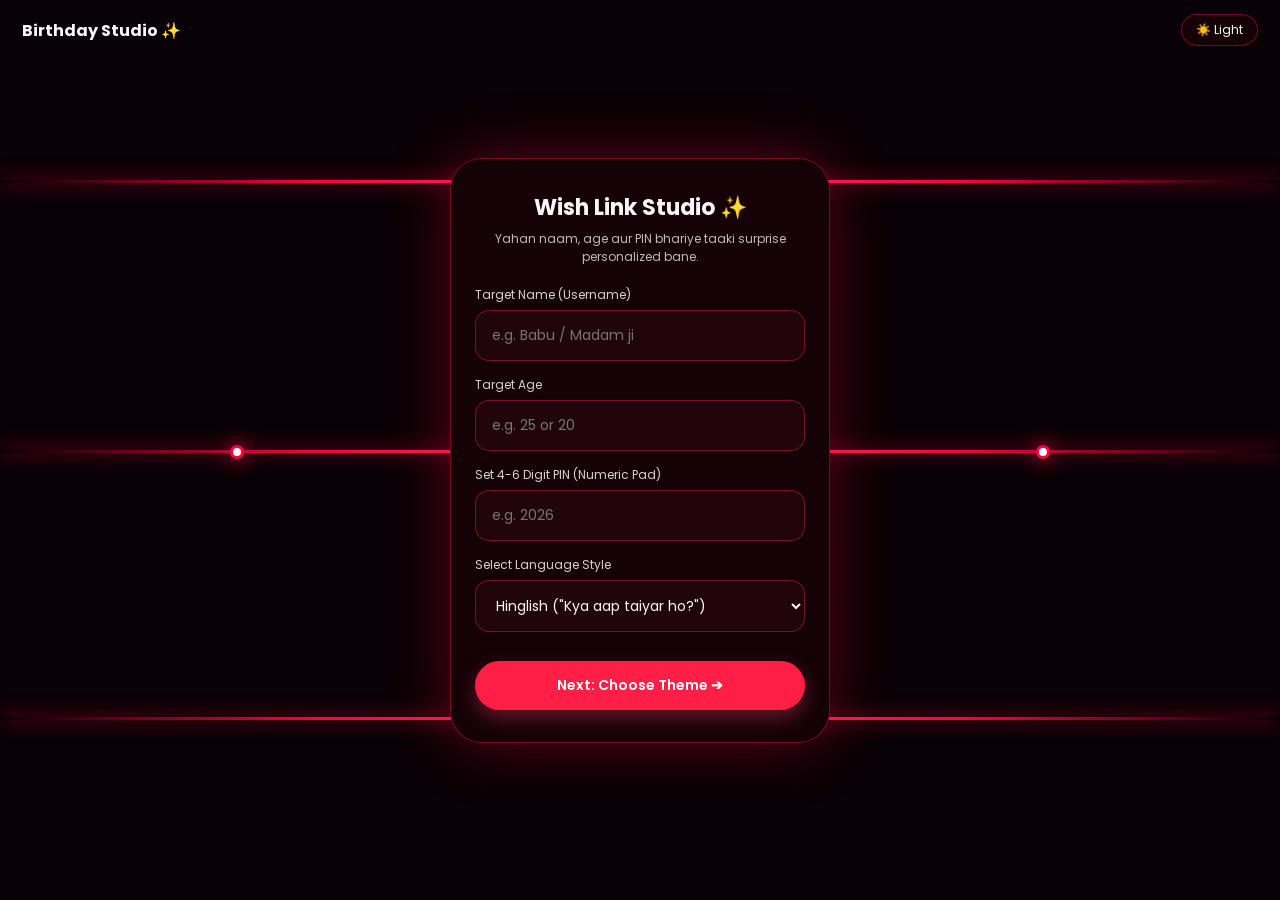
<file: wish.html>
<!DOCTYPE html>
<html lang="en" data-theme="dark">
<head>
  <meta charset="UTF-8">
  <meta name="viewport" content="width=device-width, initial-scale=1.0, maximum-scale=1.0, user-scalable=no">
  <title>Birthday Wish Studio</title>
  <link rel="preconnect" href="https://fonts.googleapis.com">
  <link rel="preconnect" href="https://fonts.gstatic.com" crossorigin>
  <link href="https://fonts.googleapis.com/css2?family=Poppins:wght@400;500;600;700;800&family=Sacramento&display=swap" rel="stylesheet">

  <style>
    * {
      margin: 0;
      padding: 0;
      box-sizing: border-box;
      font-family: 'Poppins', sans-serif;
      -webkit-tap-highlight-color: transparent;
      user-select: none;
    }

    [data-theme="dark"] {
      --bg-color: #080105;
      --card-bg: #140206;
      --text-color: #f7f7fb;
      --accent-color: #ff1e46;
      --card-border: rgba(255, 30, 70, 0.4);
      --input-bg: #20060b;
      --laser-display: block;
      --laser-color: #ff0040;
      --box-shadow: 0 0 60px rgba(255, 0, 60, 0.35);
    }

    [data-theme="light"] {
      --bg-color: #fceef2;
      --card-bg: rgba(255, 255, 255, 0.88);
      --text-color: #2b2233;
      --accent-color: #ff3366;
      --card-border: rgba(255, 182, 193, 0.7);
      --input-bg: rgba(255, 255, 255, 0.8);
      --laser-display: none;
      --laser-color: transparent;
      --box-shadow: 0 20px 40px rgba(255, 105, 140, 0.12);
    }

    body {
      background-color: var(--bg-color);
      color: var(--text-color);
      min-height: 100vh;
      display: flex;
      align-items: center;
      justify-content: center;
      padding: 16px;
      overflow-x: hidden;
      position: relative;
      transition: background-color 0.3s ease, color 0.3s ease;
    }

    body.cute-celebration-mode {
      background-image: radial-gradient(rgba(255, 56, 107, 0.2) 1px, transparent 1px) !important;
      background-size: 20px 20px !important;
    }

    .top-navbar {
      position: fixed;
      top: 0;
      left: 0;
      width: 100%;
      padding: 14px 22px;
      display: flex;
      justify-content: space-between;
      align-items: center;
      z-index: 1000;
    }
    .theme-btn {
      background: var(--card-bg);
      border: 1px solid var(--card-border);
      color: var(--text-color);
      padding: 6px 14px;
      border-radius: 20px;
      font-size: 12px;
      cursor: pointer;
    }

    /* Water Ripple */
    .water-ripple {
      position: fixed;
      border-radius: 50%;
      pointer-events: none;
      transform: translate(-50%, -50%) scale(0);
      z-index: 99999;
      border: 2px solid var(--accent-color);
      box-shadow: 0 0 10px var(--accent-color);
      animation: waterWave 0.55s cubic-bezier(0.1, 0.5, 0.2, 1) forwards;
    }
    .water-ripple-secondary {
      position: fixed;
      border-radius: 50%;
      pointer-events: none;
      transform: translate(-50%, -50%) scale(0);
      z-index: 99998;
      border: 1.5px solid rgba(96, 165, 250, 0.8);
      animation: waterWave 0.7s cubic-bezier(0.1, 0.5, 0.3, 1) 0.08s forwards;
    }
    @keyframes waterWave {
      0% { width: 6px; height: 6px; opacity: 1; transform: translate(-50%, -50%) scale(0); }
      60% { opacity: 0.8; }
      100% { width: 50px; height: 50px; opacity: 0; transform: translate(-50%, -50%) scale(1); }
    }

    /* Laser Circuits */
    .cyber-lasers {
      position: fixed;
      inset: 0;
      pointer-events: none;
      z-index: 1;
      display: var(--laser-display);
    }
    .laser-line-h {
      position: absolute;
      width: 100vw;
      height: 3px;
      background: linear-gradient(90deg, transparent 0%, var(--laser-color) 25%, #ff3b6d 50%, var(--laser-color) 75%, transparent 100%);
      box-shadow: 0 0 20px var(--laser-color);
    }
    .laser-line-h.top { top: 20%; }
    .laser-line-h.center { top: 50%; }
    .laser-line-h.bottom { bottom: 20%; }
    .circuit-node {
      position: absolute;
      width: 14px;
      height: 14px;
      background: #ffffff;
      border: 3px solid var(--laser-color);
      border-radius: 50%;
      top: -5px;
      box-shadow: 0 0 20px var(--laser-color);
    }
    .node-1 { left: 18%; }
    .node-2 { right: 18%; }

    /* Base Screen Card */
    .app-screen {
      position: relative;
      z-index: 10;
      width: 100%;
      max-width: 380px;
      background: var(--card-bg);
      border: 1px solid var(--card-border);
      border-radius: 32px;
      padding: 32px 24px;
      text-align: center;
      box-shadow: var(--box-shadow);
      display: none;
      animation: fadeIn 0.35s ease;
    }
    .app-screen.active { display: block; }
    @keyframes fadeIn {
      from { opacity: 0; transform: translateY(12px); }
      to { opacity: 1; transform: translateY(0); }
    }

    .card-title { font-size: 22px; font-weight: 700; margin-bottom: 6px; }
    .card-subtitle { font-size: 12px; opacity: 0.75; margin-bottom: 20px; }

    .input-group { text-align: left; margin-bottom: 15px; }
    .input-group label { font-size: 12px; opacity: 0.85; margin-bottom: 6px; display: block; }
    .input-group input, .input-group select {
      width: 100%;
      padding: 14px 16px;
      border-radius: 14px;
      border: 1px solid var(--card-border);
      background: var(--input-bg);
      color: var(--text-color);
      font-size: 14px;
      outline: none;
    }

    .primary-btn {
      background: var(--accent-color);
      color: #ffffff;
      border: none;
      padding: 14px 20px;
      border-radius: 30px;
      font-size: 14px;
      font-weight: 600;
      cursor: pointer;
      width: 100%;
      margin-top: 14px;
      box-shadow: 0 8px 20px rgba(255, 56, 107, 0.35);
      transition: transform 0.15s ease;
    }
    .primary-btn:active { transform: scale(0.98); }

    /* Theme Picker */
    .theme-grid { display: flex; gap: 14px; margin: 20px 0; }
    .theme-choice-card {
      flex: 1;
      padding: 22px 14px;
      border-radius: 20px;
      border: 2px solid var(--card-border);
      background: var(--input-bg);
      cursor: pointer;
      transition: all 0.25s ease;
    }
    .theme-choice-card.selected {
      border-color: var(--accent-color);
      transform: translateY(-3px);
      box-shadow: 0 6px 18px rgba(255, 56, 107, 0.25);
    }

    /* Cyberpunk Split Card */
    .split-card {
      position: relative;
      z-index: 10;
      width: 100%;
      max-width: 760px;
      min-height: 390px;
      background: var(--card-bg);
      border-radius: 26px;
      border: 1.5px solid var(--card-border);
      box-shadow: var(--box-shadow);
      display: none;
      overflow: hidden;
      animation: fadeIn 0.35s ease;
    }
    .split-card.active { display: flex; }

    .split-left {
      flex: 1.15;
      padding: 50px 36px;
      display: flex;
      flex-direction: column;
      justify-content: center;
      background: linear-gradient(135deg, rgba(60, 8, 20, 0.95) 0%, rgba(18, 2, 6, 0.95) 100%);
      clip-path: polygon(0 0, 100% 0, 85% 100%, 0 100%);
      border-right: 1.5px solid var(--card-border);
      z-index: 3;
    }
    [data-theme="light"] .split-left {
      background: linear-gradient(135deg, #ffe5ec 0%, #fff0f5 100%);
    }
    .split-left h1 { font-size: 32px; font-weight: 800; color: var(--text-color); line-height: 1.2; }
    .split-left h1 span { color: var(--accent-color); }
    .split-left p { font-size: 13px; opacity: 0.8; margin-top: 14px; line-height: 1.6; max-width: 250px; }

    .split-right {
      flex: 1;
      padding: 40px 34px 34px 20px;
      display: flex;
      flex-direction: column;
      justify-content: center;
      z-index: 2;
    }
    .split-right h2 { font-size: 26px; font-weight: 700; color: var(--text-color); text-align: center; margin-bottom: 22px; }

    .cyber-input {
      width: 100%;
      height: 50px;
      background: var(--input-bg);
      border: 1.5px solid var(--card-border);
      border-radius: 12px;
      margin-bottom: 14px;
      display: flex;
      align-items: center;
      padding: 0 14px;
      gap: 12px;
    }
    .cyber-input svg { width: 18px; height: 18px; fill: var(--accent-color); flex-shrink: 0; }
    .cyber-input input { width: 100%; background: transparent; border: none; outline: none; color: var(--text-color); font-size: 15px; }

    /* OTP Screen */
    .otp-stage-card {
      position: relative;
      z-index: 10;
      width: 100%;
      max-width: 440px;
      background: var(--card-bg);
      border-radius: 28px;
      border: 1px solid var(--card-border);
      box-shadow: var(--box-shadow);
      padding: 36px 20px;
      text-align: center;
      display: none;
    }
    .otp-stage-card.active { display: block; animation: fadeIn 0.35s ease; }

    .pin-grid { display: flex; justify-content: center; flex-wrap: wrap; gap: 8px; margin: 15px 0 20px; }
    .pin-box {
      width: 48px;
      height: 60px;
      background: var(--input-bg);
      border-radius: 14px;
      border: 1.5px solid var(--card-border);
      display: flex;
      align-items: center;
      justify-content: center;
      font-size: 22px;
      font-weight: 700;
      color: var(--text-color);
      transition: all 0.25s ease;
    }
    .pin-box.active { border-color: #8a5cf5; box-shadow: 0 0 16px rgba(138, 92, 245, 0.6); }
    .pin-box.filled { border-color: var(--accent-color); background: rgba(255, 30, 70, 0.12); }
    .pin-box.verified-box { border-color: #06d6a0 !important; background: rgba(6, 214, 160, 0.15) !important; color: #06d6a0 !important; }
    .pin-box.error-box { border-color: #ff0040 !important; background: rgba(255, 0, 64, 0.15) !important; color: #ff0040 !important; }

    .otp-status-indicator { display: flex; align-items: center; justify-content: center; gap: 8px; font-size: 13px; font-weight: 500; color: #8c7ea3; margin-top: 10px; }
    .status-dot { width: 8px; height: 8px; border-radius: 50%; background: #8c7ea3; }
    .status-success { color: #06d6a0 !important; }
    .status-success .status-dot { background: #06d6a0 !important; }
    .status-error { color: #ff0040 !important; }
    .status-error .status-dot { background: #ff0040 !important; }

    /* Heart Loader */
    .heart-loader-box { min-height: 180px; display: flex; flex-direction: column; align-items: center; justify-content: center; }
    .beating-heart { font-size: 52px; animation: heartBeat 1.2s infinite; margin-bottom: 16px; }
    @keyframes heartBeat {
      0%, 28%, 70% { transform: scale(1); }
      14%, 42% { transform: scale(1.25); }
    }

    /* Slot Machine */
    .slot-grid { display: flex; justify-content: center; gap: 16px; margin: 20px 0; }
    .slot-card-box {
      width: 74px;
      height: 94px;
      background: var(--input-bg);
      border-radius: 18px;
      border: 1.5px solid var(--card-border);
      display: flex;
      align-items: center;
      justify-content: center;
      font-size: 40px;
      font-weight: 800;
      color: #ffcc00;
    }
    .slot-card-box.rolling { animation: slotShake 0.1s infinite; }
    @keyframes slotShake { 0%, 100% { transform: translateY(0); } 50% { transform: translateY(-2px); } }

    /* 12 Things Frosted Glassmorphism Flip Cards */
    .flip-container {
      perspective: 1000px;
      width: 275px;
      height: 275px;
      margin: 0 auto;
      cursor: pointer;
    }
    .flip-inner {
      position: relative;
      width: 100%;
      height: 100%;
      text-align: center;
      transition: transform 0.6s cubic-bezier(0.4, 0.2, 0.2, 1);
      transform-style: preserve-3d;
    }
    .flip-inner.flipped { transform: rotateY(180deg); }
    .flip-front, .flip-back {
      position: absolute;
      width: 100%;
      height: 100%;
      border-radius: 26px;
      backface-visibility: hidden;
      display: flex;
      flex-direction: column;
      align-items: center;
      justify-content: center;
      padding: 24px;
      backdrop-filter: blur(20px);
      -webkit-backdrop-filter: blur(20px);
    }
    .flip-front {
      background: rgba(255, 255, 255, 0.12);
      border: 1.5px solid rgba(255, 255, 255, 0.35);
      box-shadow: 0 20px 40px rgba(0, 0, 0, 0.35), inset 0 1px 2px rgba(255, 255, 255, 0.5);
      color: var(--text-color);
    }
    .flip-front h1 {
      font-size: 56px;
      font-family: 'Sacramento', cursive;
      color: var(--accent-color);
      text-shadow: 0 0 15px rgba(255, 51, 102, 0.4);
    }
    .flip-front p { font-size: 13px; opacity: 0.85; }
    .flip-back {
      background: rgba(255, 56, 107, 0.28);
      border: 1.5px solid rgba(255, 255, 255, 0.4);
      box-shadow: 0 20px 40px rgba(255, 56, 107, 0.3), inset 0 1px 2px rgba(255, 255, 255, 0.6);
      color: #ffffff;
      transform: rotateY(180deg);
    }
    .flip-back .reason-text {
      font-size: 14.5px;
      line-height: 1.55;
      font-weight: 500;
      margin-bottom: 14px;
      text-shadow: 0 2px 4px rgba(0, 0, 0, 0.3);
    }
    .flip-back .counter {
      font-size: 12px;
      opacity: 0.9;
      background: rgba(255, 255, 255, 0.18);
      padding: 4px 12px;
      border-radius: 12px;
      border: 1px solid rgba(255, 255, 255, 0.25);
    }

    /* Balloons */
    .balloon-stage { display: flex; justify-content: center; align-items: flex-end; gap: 10px; min-height: 140px; margin: 25px auto 15px; }
    .b3d { width: 50px; height: 65px; border-radius: 50% 50% 50% 50% / 40% 40% 60% 60%; position: relative; cursor: pointer; display: flex; align-items: center; justify-content: center; box-shadow: 0 8px 18px rgba(0, 0, 0, 0.25); }
    .b3d-pink1 { background: radial-gradient(circle at 35% 30%, #fff 0%, #ffc2d1 25%, #ff85a1 70%, #f72585 100%); }
    .b3d-pink2 { background: radial-gradient(circle at 35% 30%, #fff 0%, #ffe5ec 25%, #ffb3c6 70%, #fb6f92 100%); }
    .b3d-white { background: radial-gradient(circle at 35% 30%, #fff 0%, #fff 30%, #f0e6ef 70%, #e2cfea 100%); }
    .b3d-yellow { background: radial-gradient(circle at 35% 30%, #fff 0%, #fff3b0 25%, #ffd166 70%, #f48c06 100%); }
    .b3d-purple { background: radial-gradient(circle at 35% 30%, #fff 0%, #e0c3fc 25%, #bb9af7 70%, #7b2cbf 100%); }
    .b3d-txt { opacity: 0; font-size: 11px; font-weight: 700; color: #d6336c; }
    .b3d.revealed { border-radius: 25px; background: rgba(255, 255, 255, 0.9) !important; }
    .b3d.revealed .b3d-txt { opacity: 1; }

    /* Cake */
    .cake-wrapper { position: relative; width: 200px; height: 160px; margin: 25px auto 15px; }
    .cake-top { width: 120px; height: 40px; background: #ffb3c6; border-radius: 50%; position: absolute; top: 15px; left: 40px; z-index: 2; }
    .candle { width: 8px; height: 30px; background: repeating-linear-gradient(45deg, #fff, #fff 5px, #ff4d6d 5px, #ff4d6d 10px); position: absolute; top: -24px; left: 56px; border-radius: 3px; }
    .flame { width: 10px; height: 14px; background: #ffaa00; border-radius: 50% 50% 20% 20%; position: absolute; top: -12px; left: -1px; animation: flicker 0.6s infinite alternate; }
    @keyframes flicker { from { transform: scale(1); } to { transform: scale(1.2); } }
    .cake-body { width: 200px; height: 100px; background: #fb6f92; border-radius: 0 0 30px 30px; position: absolute; bottom: 0; overflow: hidden; }
    .cut-indicator { position: absolute; top: 0; left: 50%; width: 2px; height: 100%; border-left: 2px dashed #fff; transform: translateX(-50%); }
    .cake-slider { width: 100%; margin: 15px 0; accent-color: var(--accent-color); cursor: pointer; }

    .shake { animation: shake 0.45s cubic-bezier(0.36, 0.07, 0.19, 0.97) both; }
    @keyframes shake {
      10%, 90% { transform: translate3d(-2px, 0, 0); }
      20%, 80% { transform: translate3d(4px, 0, 0); }
      30%, 50%, 70% { transform: translate3d(-6px, 0, 0); }
      40%, 60% { transform: translate3d(6px, 0, 0); }
    }

    @media (max-width: 650px) {
      .split-card { flex-direction: column; min-height: auto; }
      .split-left { clip-path: none; border-right: none; border-bottom: 1.5px solid var(--card-border); padding: 30px 24px 20px; }
      .split-left h1 { font-size: 24px; }
      .split-right { padding: 25px 20px; }
    }
  </style>
</head>
<body>

  <div class="top-navbar">
    <span style="font-weight:700;">Birthday Studio ✨</span>
    <button id="themeToggleBtn" class="theme-btn" onclick="toggleTheme()">☀️ Light</button>
  </div>

  <div class="cyber-lasers" id="cyberLasers">
    <div class="laser-line-h top"></div>
    <div class="laser-line-h center">
      <div class="circuit-node node-1"></div>
      <div class="circuit-node node-2"></div>
    </div>
    <div class="laser-line-h bottom"></div>
  </div>

  <!-- SCREEN 1: SETUP FORM (NAME, AGE, PIN, & LANGUAGE DROPDOWN) -->
  <div class="app-screen active" id="screen-setup">
    <h2 class="card-title">Wish Link Studio ✨</h2>
    <p class="card-subtitle">Yahan naam, age aur PIN bhariye taaki surprise personalized bane.</p>
    
    <div class="input-group">
      <label>Target Name (Username)</label>
      <input type="text" id="setupName" placeholder="e.g. Babu / Madam ji">
    </div>

    <div class="input-group">
      <label>Target Age</label>
      <input type="number" inputmode="numeric" id="setupAge" placeholder="e.g. 25 or 20">
    </div>

    <div class="input-group">
      <label>Set 4-6 Digit PIN (Numeric Pad)</label>
      <input type="number" inputmode="numeric" id="setupPin" placeholder="e.g. 2026">
    </div>

    <div class="input-group">
      <label>Select Language Style</label>
      <select id="setupLang">
        <option value="hi">Hinglish ("Kya aap taiyar ho?")</option>
        <option value="en">English ("Are you ready?")</option>
        <option value="od">Odia in English ("Kana tame ready achha?")</option>
      </select>
    </div>

    <button class="primary-btn" id="btnGoToTheme">Next: Choose Theme ➔</button>
  </div>

  <!-- SCREEN 2: THEME PICKER -->
  <div class="app-screen" id="screen-theme-picker">
    <div style="font-size: 42px; margin-bottom: 10px;">🎨</div>
    <h2 class="card-title" id="txtThemeTitle">Choose Your Theme</h2>
    <p class="card-subtitle" id="txtThemeSub">Kaun sa theme look pasand hai?</p>

    <div class="theme-grid">
      <div class="theme-choice-card selected" id="choiceDark" onclick="selectTheme('dark')">
        <div style="font-size: 32px; margin-bottom: 6px;">🌙</div>
        <div style="font-weight: 700;">Dark Theme</div>
        <div style="font-size: 11px; opacity: 0.7;">Cyber Neon</div>
      </div>
      <div class="theme-choice-card" id="choiceLight" onclick="selectTheme('light')">
        <div style="font-size: 32px; margin-bottom: 6px;">☀️</div>
        <div style="font-weight: 700;">Light Theme</div>
        <div style="font-size: 11px; opacity: 0.7;">Soft Pastel</div>
      </div>
    </div>

    <button class="primary-btn" id="btnConfirmTheme">Start Verification ➔</button>
  </div>

  <!-- SCREEN 3: LOGIN CARD -->
  <div class="split-card" id="screen-login">
    <div class="split-left">
      <h1>HELLO, <br><span id="displayUsername">FRIEND!</span></h1>
      <p id="txtLoginSub">Enter your secret access code to reveal the surprise.</p>
    </div>

    <div class="split-right">
      <h2 id="txtLoginTitle">Verify</h2>

      <div class="cyber-input">
        <svg viewBox="0 0 24 24"><path d="M12 12c2.21 0 4-1.79 4-4s-1.79-4-4-4-4 1.79-4 4 1.79 4 4 4zm0 2c-2.67 0-8 1.34-8 4v2h16v-2c0-2.66-5.33-4-8-4z"/></svg>
        <input type="text" id="authInputUser" readonly>
      </div>

      <div class="cyber-input">
        <svg viewBox="0 0 24 24"><path d="M18 8h-1V6c0-2.76-2.24-5-5-5S7 3.24 7 6v2H6c-1.1 0-2 .9-2 2v10c0 1.1.9 2 2 2h12c1.1 0 2-.9 2-2V10c0-1.1-.9-2-2-2zm-6 9c-1.1 0-2-.9-2-2s.9-2 2-2 2 .9 2 2-.9 2-2 2zm3.1-9H8.9V6c0-1.71 1.39-3.1 3.1-3.1 1.71 0 3.1 1.39 3.1 3.1v2z"/></svg>
        <input type="number" inputmode="numeric" id="userEnteredPass" placeholder="Enter PIN">
      </div>

      <button class="primary-btn" id="btnVerifyPassword">Verify ➔</button>
    </div>
  </div>

  <!-- SCREEN 4: DYNAMIC OTP VERIFICATION -->
  <div class="otp-stage-card" id="screen-otp">
    <div style="font-size: 11px; letter-spacing: 2px; color: #8c7ea3; text-transform: uppercase; font-weight: 600; margin-bottom: 6px;">SECURITY CHECK</div>
    <div style="font-size: 24px; font-weight: 700; color: var(--text-color); margin-bottom: 24px;" id="txtOtpMainTitle">Enter your code</div>

    <div class="pin-grid" id="dynamicPinGrid"></div>

    <div class="otp-status-indicator" id="statusIndicator">
      <div class="status-dot"></div>
      <span id="statusText">Verifying code...</span>
    </div>

    <p style="font-size: 12px; color: #ff99ab; margin-top: 12px; display: none;" id="errorDetailMsg">Jisne aapko link bheja hai usse puchiye ki password kya hai.</p>
    <button style="margin-top: 14px; background: transparent; border: 1px solid var(--accent-color); color: var(--accent-color); padding: 8px 18px; border-radius: 18px; font-size: 13px; font-weight: 600; cursor: pointer; display: none;" id="btnRetry">Try Again 🔄</button>
  </div>

  <!-- SCREEN 5: SUCCESS CONFIRMATION ("Chalo ab agle page par chalte hain") -->
  <div class="app-screen" id="screen-verified-next">
    <div style="width: 65px; height: 65px; border-radius: 50%; background: #06d6a0; display: flex; align-items: center; justify-content: center; margin: 0 auto 16px; font-size: 32px; color: #0c1a16;">✓</div>
    <h2 style="font-size: 22px; font-weight: 700; color: #06d6a0;" id="txtVerifiedTitle">Identity Verified!</h2>
    <p style="margin: 12px 0 20px; font-size: 13px; opacity: 0.85;" id="txtVerifiedSub">Security verification safalta-purvak complete ho gayi hai.<br>Chalo ab agle page par chalte hain ✨</p>
    <button class="primary-btn" id="btnProceedToHeart">Agle Page Par Chalo ➔</button>
  </div>

  <!-- SCREEN 6: HEART LOADING SCREEN -->
  <div class="app-screen" id="screen-heart-load">
    <div class="heart-loader-box">
      <div class="beating-heart">❤️</div>
      <div style="font-size: 13px; opacity: 0.8;" id="heartLoadText">Collecting precious moments...</div>
    </div>
  </div>

  <!-- SCREEN 7: SPECIAL NUMBER (AGE SLOT MACHINE) -->
  <div class="app-screen" id="screen-slot-age">
    <h2 style="font-size: 24px; font-family: 'Sacramento', cursive; color: var(--accent-color); margin-bottom: 6px;" id="txtSpecialNumberTitle">A Special Number</h2>
    <p style="font-size: 12px; opacity: 0.75; margin-bottom: 20px;" id="txtSpecialNumberSub">Dekhte hain aapne kitne khubsoorat saal collect kiye hain...</p>

    <div class="slot-grid">
      <div class="slot-card-box" id="slotDigit1">?</div>
      <div class="slot-card-box" id="slotDigit2">?</div>
    </div>

    <button class="primary-btn" id="btnRevealAge">✨ Reveal Age</button>
    <button class="primary-btn" id="btnContinueFromAge" style="display: none;">Continue to Surprise ➔</button>
  </div>

  <!-- SCREEN 8: 12 THINGS I LOVE (FROSTED GLASS) -->
  <div class="app-screen" id="screen-flip">
    <h3 style="font-size: 24px; font-family: 'Sacramento', cursive; color: var(--accent-color); margin-bottom: 16px;" id="txtFlipTitle">12 Things I Love</h3>
    <div class="flip-container">
      <div id="cardFlipInner" class="flip-inner">
        <div class="flip-front">
          <h1 id="cardFrontNum">#1</h1>
          <p id="txtTapUncover">Tap to uncover ✨</p>
        </div>
        <div class="flip-back">
          <div style="font-size: 28px; margin-bottom: 12px;">❤️</div>
          <p id="cardBackText" class="reason-text">Reason goes here...</p>
          <div id="cardBackCounter" class="counter">1 / 12</div>
        </div>
      </div>
    </div>
    <button id="btnNextReason" class="primary-btn">Next Reason ➔</button>
  </div>

  <!-- SCREEN 9: 3D BALLOONS -->
  <div class="app-screen" id="screen-balloon">
    <h2 style="font-size: 20px; font-weight: 700; margin-bottom: 4px;" id="txtBalloonTitle">Pop the Balloons</h2>
    <p style="font-size: 13px; opacity: 0.8; margin-bottom: 12px;" id="txtBalloonSub">Tap to see what I think of you ❤️</p>
    <div class="balloon-stage">
      <div class="b3d b3d-pink1"><span class="b3d-txt"></span></div>
      <div class="b3d b3d-pink2"><span class="b3d-txt"></span></div>
      <div class="b3d b3d-white"><span class="b3d-txt"></span></div>
      <div class="b3d b3d-yellow"><span class="b3d-txt"></span></div>
      <div class="b3d b3d-purple"><span class="b3d-txt"></span></div>
    </div>
    <button id="balloonNextBtn" class="primary-btn" style="display:none;">Cake Time 🎂</button>
  </div>

  <!-- SCREEN 10: CAKE CUTTING -->
  <div class="app-screen" id="screen-cake">
    <h2 style="font-size: 20px; font-weight: 700;" id="txtCakeTitle">Make a Wish! 🎂</h2>
    <div class="cake-wrapper">
      <div class="cake-top"><div class="candle"><div class="flame"></div></div></div>
      <div class="cake-body"><div class="cut-indicator"></div></div>
    </div>
    <p id="cakeStatusText" style="font-size: 13px; opacity: 0.8; margin-top: 5px;">Drag slider across to cut the cake</p>
    <input type="range" id="cakeCutSlider" class="cake-slider" value="0" min="0" max="100">
    <button id="cakeNextBtn" class="primary-btn" style="display:none;">Celebration Complete 🎉</button>
  </div>

  <script>
    // Universal 50px Ripple Wave
    function createWaterWave(x, y) {
      const ripple1 = document.createElement('span');
      ripple1.className = 'water-ripple';
      ripple1.style.left = x + 'px';
      ripple1.style.top = y + 'px';
      document.body.appendChild(ripple1);

      const ripple2 = document.createElement('span');
      ripple2.className = 'water-ripple-secondary';
      ripple2.style.left = x + 'px';
      ripple2.style.top = y + 'px';
      document.body.appendChild(ripple2);

      setTimeout(() => {
        ripple1.remove();
        ripple2.remove();
      }, 750);
    }
    window.addEventListener('touchstart', (e) => createWaterWave(e.touches[0].clientX, e.touches[0].clientY), { passive: true });
    window.addEventListener('click', (e) => createWaterWave(e.clientX, e.clientY));

    // MULTI-LANGUAGE DICTIONARY
    const langDict = {
      hi: {
        themeTitle: "Theme Chuniye",
        themeSub: "Aapko kaun sa mood pasand hai?",
        loginTitle: "Verify Kijiye",
        loginSub: "Surprise dekhne ke liye secret PIN daliye.",
        verifiedTitle: "Identity Verified!",
        verifiedSub: "Security verification complete ho gayi hai.<br>Chalo ab agle page par chalte hain ✨",
        proceedBtn: "Agle Page Par Chalo ➔",
        loadText1: "Khoobsurat yaadein collect kar rahe hain...",
        loadText2: "Thoda sa magic add ho raha hai...",
        slotTitle: "Ek Khaas Number ✨",
        slotSub: "Dekhte hain aapne kitne khoobsurat saal collect kiye hain...",
        revealBtn: "✨ Reveal Age",
        continueBtn: "Aage Badhein ➔",
        flipHeader: "12 Baatein Jo Mujhe Pasand Hain ❤️",
        tapUncover: "Tap karke padhein ✨",
        nextReason: "Agli Baat ➔",
        popJoy: "Khushiyan Manayein ➔",
        balloonTitle: "Balloons Phodo 🎈",
        balloonSub: "Tap karke dekhein mere dil ki baatein ❤️",
        cakeTitle: "Wish Mangiye! 🎂",
        cakeDesc: "Slider ko kheench kar cake cut kijiye",
        cakeDone: "Cake Cut Ho Gaya! Ab jaldi se wish mang lo 🌟",
        reasons: [
          "Aapki pyari muskaan jo kisi ka bhi din bana de.",
          "Aapka sabhi ke liye pyara aur caring nature.",
          "Aapki hasi jo hamesha khushiyan lati hai.",
          "Aapka bada aur meherban dil.",
          "Woh choti-choti baatein jo aapko sabse alag banati hain.",
          "Aapki positive energy jo har jagah roshni bhar deti hai.",
          "Aapka sabko comfort aur apna-pan feel karana.",
          "Aapka support aur hamesha motivate karna.",
          "Aapka pyara sense of humor.",
          "Aapka kisi ke bhi bure din ko acha bana dena.",
          "Aapki khoobsurat aatma aur sacha dil.",
          "Kyunki aap aap ho, aur yehi sabse special baat hai."
        ],
        balloonWords: ["Khoobsurat", "Smart", "Awesome", "Pyari", "Kind"]
      },
      en: {
        themeTitle: "Choose Your Theme",
        themeSub: "Which aesthetic fits your mood?",
        loginTitle: "Verify Identity",
        loginSub: "Enter your secret access code to reveal the surprise.",
        verifiedTitle: "Identity Verified!",
        verifiedSub: "Security verification completed successfully.<br>Let's head to the next chapter ✨",
        proceedBtn: "Proceed to Celebration ➔",
        loadText1: "Collecting precious moments...",
        loadText2: "Adding a little magic...",
        slotTitle: "A Special Number ✨",
        slotSub: "Let's see how many wonderful years you've collected...",
        revealBtn: "✨ Reveal Age",
        continueBtn: "Continue to Surprise ➔",
        flipHeader: "12 Things I Love ❤️",
        tapUncover: "Tap to uncover ✨",
        nextReason: "Next Reason ➔",
        popJoy: "Pop Joy ➔",
        balloonTitle: "Pop the Balloons 🎈",
        balloonSub: "Tap to see what I truly think of you ❤️",
        cakeTitle: "Make a Wish! 🎂",
        cakeDesc: "Drag the slider across to cut the cake",
        cakeDone: "Cake is cut! Now make a secret wish 🌟",
        reasons: [
          "Your radiant smile that can brighten anyone's day.",
          "The kindness and warmth you show to everyone around you.",
          "The genuine laughter you share that brings pure joy.",
          "Your caring heart and selfless affection.",
          "Those little quirks that make you uniquely special.",
          "Your contagious positive energy.",
          "The effortless way you make everyone feel safe and valued.",
          "How you always support and uplift others.",
          "Your adorable sense of humor.",
          "The magical way you turn tough days into easy ones.",
          "Your beautiful soul and golden heart.",
          "Simply because you are you, and that is more than enough."
        ],
        balloonWords: ["Beautiful", "Smart", "Awesome", "Kind", "Precious"]
      },
      od: {
        themeTitle: "Theme Pasand Karantu",
        themeSub: "Aapananku keun look bhala laguchi?",
        loginTitle: "Verify Karantu",
        loginSub: "Surprise dekhiba pain secret PIN enter karantu.",
        verifiedTitle: "Identity Verified!",
        verifiedSub: "Security check pura safalata sahita heigala.<br>Chalu agaku badhiba ✨",
        proceedBtn: "Agaku Badhantu ➔",
        loadText1: "Sunder smruti sabu sangraha heuchi...",
        loadText2: "Alpa jadu jog kara jauchi...",
        slotTitle: "Eka Khaas Number ✨",
        slotSub: "Dekhiba aapan kete sunder barsa sangraha karichanti...",
        revealBtn: "✨ Age Dekhantu",
        continueBtn: "Agaku Chala ➔",
        flipHeader: "12 Ti Katha Jahan Mote Bhala Lage ❤️",
        tapUncover: "Tap kari padhantu ✨",
        nextReason: "Paravarti Katha ➔",
        popJoy: "Khusi Manantu ➔",
        balloonTitle: "Balloons Phutantu 🎈",
        balloonSub: "Tap kari dekhantu mora mana katha ❤️",
        cakeTitle: "Wish Magantu! 🎂",
        cakeDesc: "Slider tikh kari cake cut karantu",
        cakeDone: "Cake kati gala! Ebe gote sundar wish mangantu 🌟",
        reasons: [
          "Aapananka sundar hasa jaha sabhinku khusi die.",
          "Aapananka dayalu o snehi swabhaba.",
          "Aapananka niswartha bhabana o bhala paiba.",
          "Aapananka meethaa hasa jaha hrudayaku chhui jai.",
          "Aapananka se chhota chhota katha jaha aapananku special kare.",
          "Aapananka positive energy jaha charipase ananda bhari die.",
          "Aapananka sabhinku apanara kariba kshyamaata.",
          "Aapananka sahajya o support kariba mana.",
          "Aapananka sundar sense of humor.",
          "Kharap dinaku bhala dinare badalibara kala.",
          "Aapananka sundar hrudaya o pabitra mana.",
          "Karan aapan nijaku bhalapanti, aapan eka ananya."
        ],
        balloonWords: ["Sundari", "Buddhimati", "Awesome", "Snehi", "Priyatama"]
      }
    };

    let targetName = "Babu";
    let targetAge = "25";
    let targetPin = "2026";
    let selectedLang = "hi";
    let t = langDict.hi;

    let currentTheme = 'dark';
    function applyTheme(theme) {
      currentTheme = theme;
      document.documentElement.setAttribute('data-theme', theme);
      document.getElementById('themeToggleBtn').innerText = (theme === 'dark') ? '☀️ Light' : '🌙 Dark';
    }
    function toggleTheme() {
      applyTheme(currentTheme === 'dark' ? 'light' : 'dark');
    }
    function selectTheme(theme) {
      currentTheme = theme;
      document.getElementById('choiceDark').classList.toggle('selected', theme === 'dark');
      document.getElementById('choiceLight').classList.toggle('selected', theme === 'light');
    }

    function switchScreen(fromId, toId) {
      const fromEl = document.getElementById(fromId);
      const toEl = document.getElementById(toId);
      if (fromEl) fromEl.classList.remove('active');
      if (toEl) toEl.classList.add('active');
    }

    // STEP 1: Save Setup Details + Language
    document.getElementById('btnGoToTheme').addEventListener('click', () => {
      const pinVal = document.getElementById('setupPin').value.trim();
      if (pinVal.length < 4 || pinVal.length > 6) {
        alert("Please enter a 4, 5, or 6 digit PIN!");
        return;
      }
      targetName = document.getElementById('setupName').value.trim() || 'Babu';
      targetAge = document.getElementById('setupAge').value.trim() || '25';
      targetPin = pinVal;
      selectedLang = document.getElementById('setupLang').value;
      t = langDict[selectedLang] || langDict.hi;

      document.getElementById('txtThemeTitle').innerText = t.themeTitle;
      document.getElementById('txtThemeSub').innerText = t.themeSub;
      document.getElementById('txtLoginTitle').innerText = t.loginTitle;
      document.getElementById('txtLoginSub').innerText = t.loginSub;
      document.getElementById('txtVerifiedTitle').innerText = t.verifiedTitle;
      document.getElementById('txtVerifiedSub').innerHTML = t.verifiedSub;
      document.getElementById('btnProceedToHeart').innerText = t.proceedBtn;
      document.getElementById('txtSpecialNumberTitle').innerText = t.slotTitle;
      document.getElementById('txtSpecialNumberSub').innerText = t.slotSub;
      document.getElementById('btnRevealAge').innerText = t.revealBtn;
      document.getElementById('btnContinueFromAge').innerText = t.continueBtn;
      document.getElementById('txtFlipTitle').innerText = t.flipHeader;
      document.getElementById('txtTapUncover').innerText = t.tapUncover;
      document.getElementById('txtBalloonTitle').innerText = t.balloonTitle;
      document.getElementById('txtBalloonSub').innerText = t.balloonSub;
      document.getElementById('txtCakeTitle').innerText = t.cakeTitle;
      document.getElementById('cakeStatusText').innerText = t.cakeDesc;

      document.getElementById('displayUsername').innerText = targetName.toUpperCase() + "!";
      document.getElementById('authInputUser').value = targetName;

      switchScreen('screen-setup', 'screen-theme-picker');
    });

    // STEP 2: Confirm Theme
    document.getElementById('btnConfirmTheme').addEventListener('click', () => {
      applyTheme(currentTheme);

      const grid = document.getElementById('dynamicPinGrid');
      grid.innerHTML = '';
      for (let i = 0; i < targetPin.length; i++) {
        const box = document.createElement('div');
        box.className = 'pin-box';
        grid.appendChild(box);
      }

      switchScreen('screen-theme-picker', 'screen-login');
    });

    // STEP 3: Verify PIN
    const passInput = document.getElementById('userEnteredPass');
    const loginCard = document.getElementById('screen-login');

    document.getElementById('btnVerifyPassword').addEventListener('click', () => {
      const entered = passInput.value.trim();
      if (entered.length < 4 || entered.length > 6) {
        loginCard.classList.add('shake');
        setTimeout(() => loginCard.classList.remove('shake'), 450);
        return;
      }
      switchScreen('screen-login', 'screen-otp');
      runOtpSequence(entered);
    });

    // STEP 4: Video OTP Animation
    function runOtpSequence(userCode) {
      const pboxes = document.querySelectorAll('#dynamicPinGrid .pin-box');
      const statusIndicator = document.getElementById('statusIndicator');
      const statusText = document.getElementById('statusText');
      const errorDetail = document.getElementById('errorDetailMsg');
      const retryBtn = document.getElementById('btnRetry');

      statusIndicator.className = 'otp-status-indicator';
      statusText.innerText = `Verifying ${userCode.length}-digit code...`;
      errorDetail.style.display = 'none';
      retryBtn.style.display = 'none';

      pboxes.forEach(b => { b.innerText = ''; b.className = 'pin-box'; });

      let idx = 0;
      if (pboxes[0]) pboxes[0].classList.add('active');

      const typingInterval = setInterval(() => {
        if (idx < userCode.length) {
          if (pboxes[idx]) {
            pboxes[idx].classList.remove('active');
            pboxes[idx].innerText = userCode[idx];
            pboxes[idx].classList.add('filled');
          }
          idx++;
          if (idx < userCode.length && pboxes[idx]) pboxes[idx].classList.add('active');
        } else {
          clearInterval(typingInterval);

          setTimeout(() => {
            if (userCode === targetPin) {
              pboxes.forEach(b => {
                b.className = 'pin-box verified-box';
                b.innerText = '✓';
              });
              statusIndicator.className = 'otp-status-indicator status-success';
              statusText.innerText = 'Code verified';

              setTimeout(() => {
                document.getElementById('cyberLasers').style.display = 'none';
                document.body.classList.add('cute-celebration-mode');
                switchScreen('screen-otp', 'screen-verified-next');
              }, 1500);

            } else {
              pboxes.forEach(b => { b.className = 'pin-box error-box'; });
              document.getElementById('screen-otp').classList.add('shake');
              setTimeout(() => document.getElementById('screen-otp').classList.remove('shake'), 450);
              statusIndicator.className = 'otp-status-indicator status-error';
              statusText.innerText = 'Incorrect code, try again';
              errorDetail.style.display = 'block';
              retryBtn.style.display = 'inline-block';
            }
          }, 500);
        }
      }, 230);
    }

    document.getElementById('btnRetry').addEventListener('click', () => {
      passInput.value = '';
      switchScreen('screen-otp', 'screen-login');
      passInput.focus();
    });

    // STEP 5: Heart Loading
    document.getElementById('btnProceedToHeart').addEventListener('click', () => {
      switchScreen('screen-verified-next', 'screen-heart-load');
      const loadText = document.getElementById('heartLoadText');
      loadText.innerText = t.loadText1;
      setTimeout(() => { loadText.innerText = t.loadText2; }, 1400);
      setTimeout(() => { switchScreen('screen-heart-load', 'screen-slot-age'); }, 2800);
    });

    // STEP 6: Age Slot Machine
    const slot1 = document.getElementById('slotDigit1');
    const slot2 = document.getElementById('slotDigit2');
    const btnReveal = document.getElementById('btnRevealAge');
    const btnContinueAge = document.getElementById('btnContinueFromAge');

    btnReveal.addEventListener('click', () => {
      btnReveal.style.display = 'none';
      slot1.classList.add('rolling');
      slot2.classList.add('rolling');

      const ageStr = targetAge.toString().padStart(2, '0');
      let count = 0;
      const rollInterval = setInterval(() => {
        slot1.innerText = Math.floor(Math.random() * 10);
        slot2.innerText = Math.floor(Math.random() * 10);
        count++;

        if (count > 25) {
          clearInterval(rollInterval);
          slot1.classList.remove('rolling');
              slot2.classList.remove('rolling');
          slot1.innerText = ageStr[0];
          slot2.innerText = ageStr[1];
          btnContinueAge.style.display = 'block';
        }
      }, 80);
    });

    btnContinueAge.addEventListener('click', () => {
      switchScreen('screen-slot-age', 'screen-flip');
      startFlipCards();
    });

    // STEP 7: 12 Flip Cards
    function startFlipCards() {
      let idx = 0;
      const reasons = t.reasons;
      const inner = document.getElementById('cardFlipInner');
      const fNum = document.getElementById('cardFrontNum');
      const bTxt = document.getElementById('cardBackText');
      const bCnt = document.getElementById('cardBackCounter');
      const btn = document.getElementById('btnNextReason');

      function updateCard(i) {
        inner.classList.remove('flipped');
        fNum.innerText = `#${i + 1}`;
        bTxt.innerText = reasons[i];
        bCnt.innerText = `${i + 1} / ${reasons.length}`;
        btn.innerText = (i === reasons.length - 1) ? t.popJoy : t.nextReason;
      }

      inner.onclick = () => inner.classList.toggle('flipped');

      btn.onclick = () => {
        if (idx < reasons.length - 1) {
          idx++;
          updateCard(idx);
        } else {
          switchScreen('screen-flip', 'screen-balloon');
          startBalloons();
        }
      };
      updateCard(0);
    }

    // STEP 8: Balloons
    function startBalloons() {
      const bList = document.querySelectorAll('.b3d');
      const nextBtn = document.getElementById('balloonNextBtn');
      let count = 0;
      const words = t.balloonWords;

      bList.forEach((b, i) => {
        b.querySelector('.b3d-txt').innerText = words[i];
        b.onclick = () => {
          if (!b.classList.contains('revealed')) {
            b.classList.add('revealed');
            count++;
            if (count === bList.length) nextBtn.style.display = 'block';
          }
        };
      });

      nextBtn.onclick = () => {
        switchScreen('screen-balloon', 'screen-cake');
        startCake();
      };
    }

    // STEP 9: Cake
    function startCake() {
      const slider = document.getElementById('cakeCutSlider');
      const status = document.getElementById('cakeStatusText');
      const nextBtn = document.getElementById('cakeNextBtn');
      const flame = document.querySelector('.flame');

      slider.oninput = (e) => {
        if (e.target.value >= 95) {
          slider.disabled = true;
          status.innerText = t.cakeDone;
          status.style.color = "var(--accent-color)";
          status.style.fontWeight = "bold";
          if (flame) flame.style.display = 'none';
          nextBtn.style.display = 'block';
        }
      };

      nextBtn.onclick = () => {
        alert(`Happy Birthday ${targetName}! All surprises revealed! ✨`);
      };
    }
  </script>
</body>
</html>
</file>
